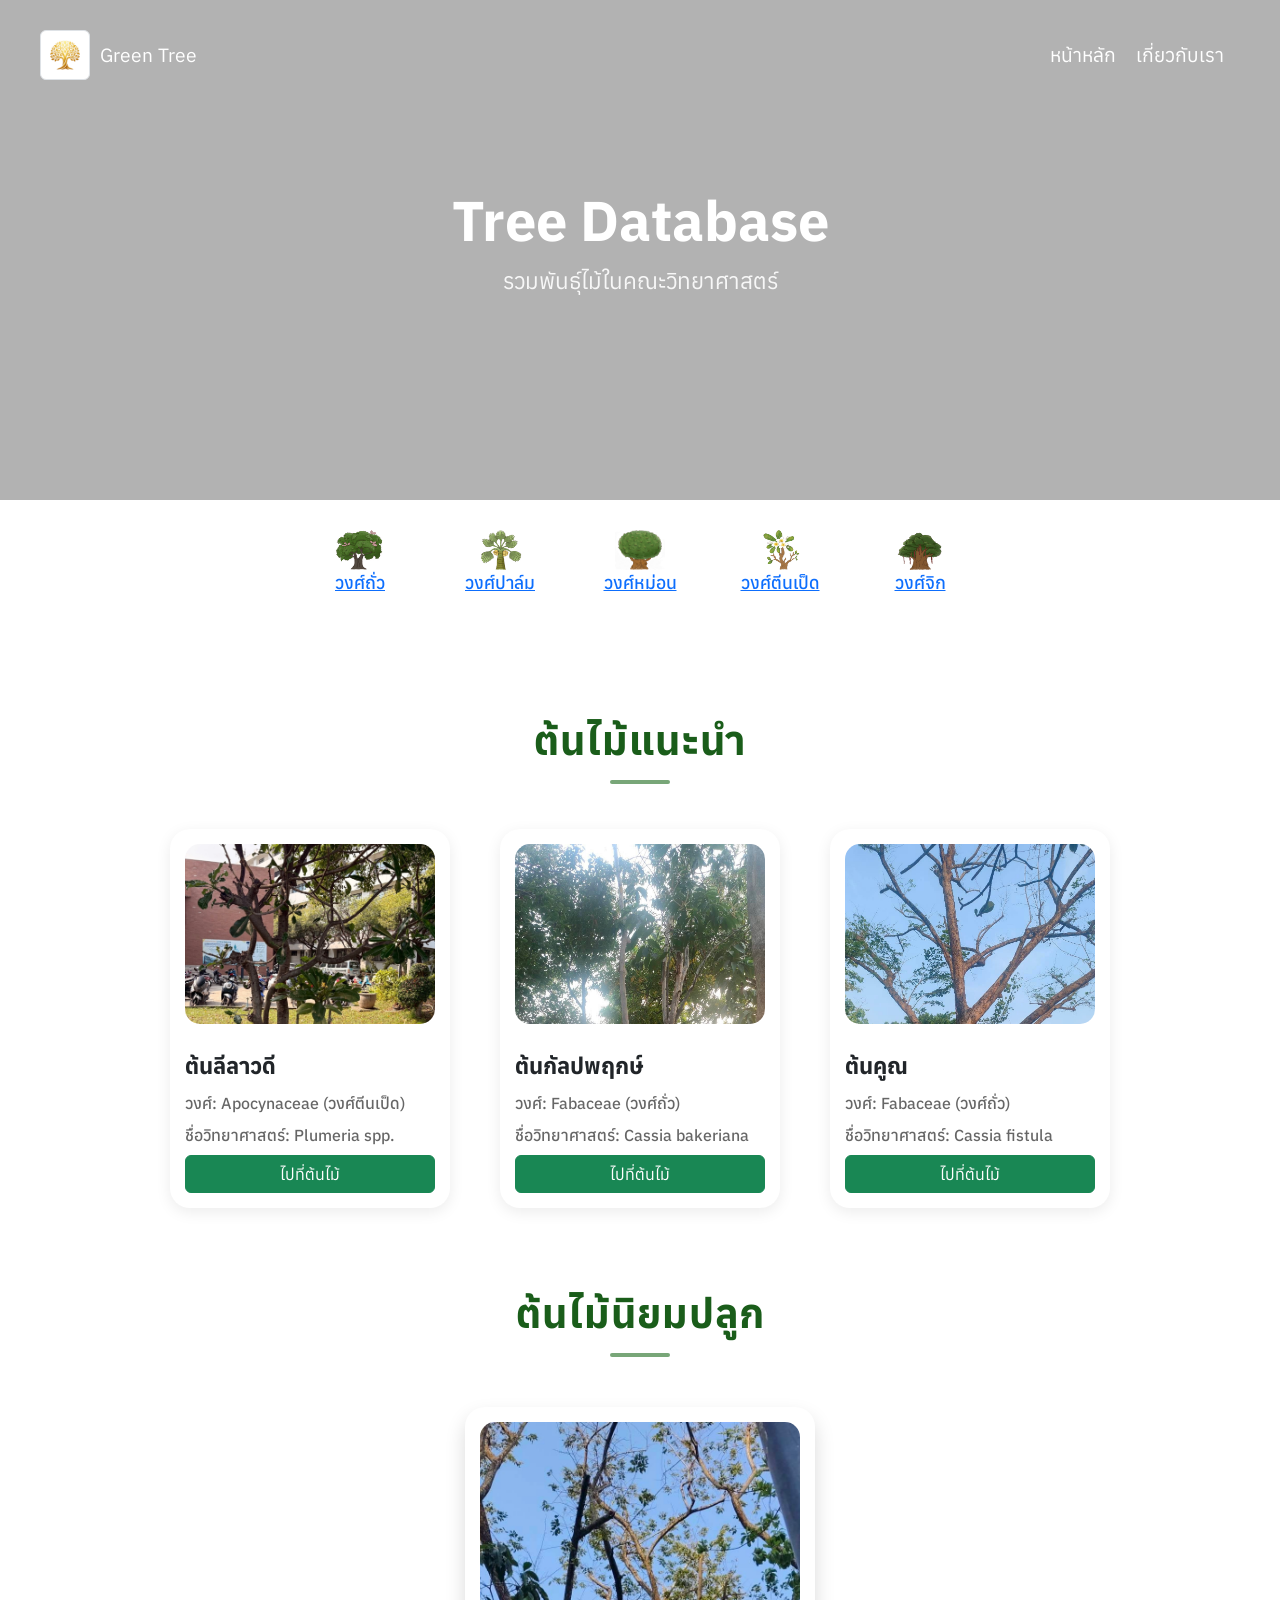
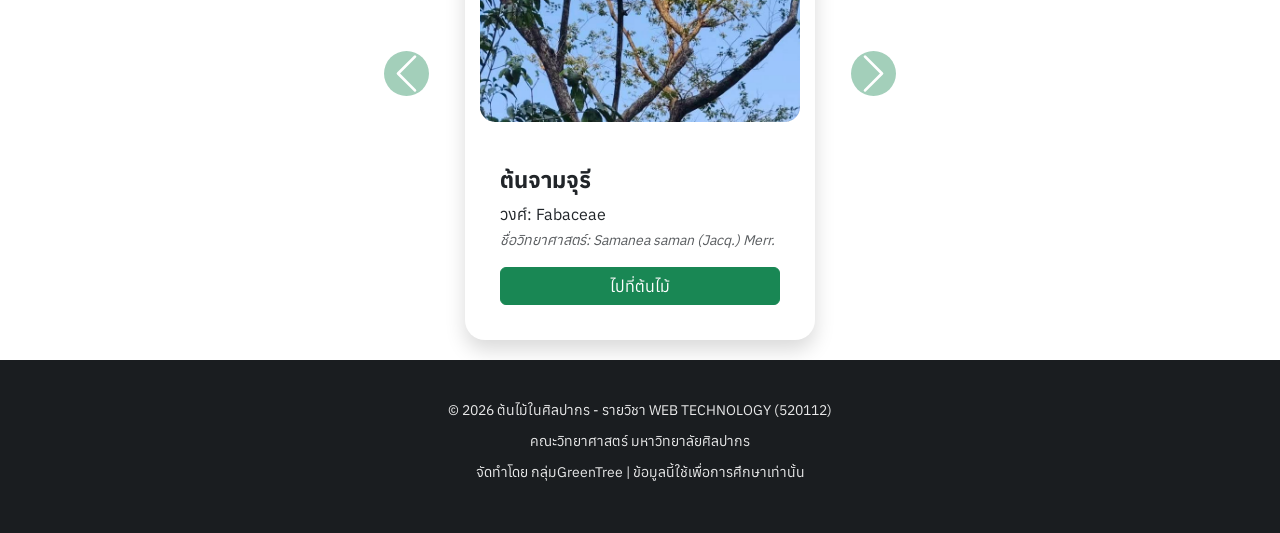
<file: index.html>
<!--หน้าหลัก-->

<!DOCTYPE html>
<html>

<head>
    <meta charset="UTF-8">
    <title>Tree Database</title>

    <!--ตรงนี้ใส่เพื่อเรียกใช้ฟ้อนคัดลอกมาจาดเว็บ Googlefront-->
    <link rel="preconnect" href="https://fonts.googleapis.com">
    <link rel="preconnect" href="https://fonts.gstatic.com" crossorigin>
    <link href="https://fonts.googleapis.com/css2?family=Anuphan:wght@100..700&display=swap" rel="stylesheet">
 
    <!--เอาคำสั่งใช้bootstap-->
    <link rel="stylesheet" href="https://cdn.jsdelivr.net/npm/bootstrap@5.3.2/dist/css/bootstrap.min.css">

    <!--เอาคำสั่งตกแต่งมาจากไฟล์ style.css-->
    <link rel="stylesheet" href="Style.css">

</head>

<body>
    <!-- navbar -->
    <!-- มีการใช้ Bootstrab -->
    <!--แท็บบาร์ข้างบนที่มีโลโก้,หน้าหลัก,เกี่ยวกับ-->
    <nav class="navbar navbar-light ">

        <!-- โค้ดนี้สำหรับใส่รูปโลโก้หน้าชื่อเว็บ(แก้รูปได้) -->
        <img src="Image/Greentree_icon1.png" class="img-thumbnail" alt="Cinque Terre" width="50px" height="40px">

        <a class="navbar-brand">Green Tree</a> <!-- ชื่อเว็บติดซ้ายมือ -->
        <div class="ms-auto">
            <a class="navbar-brand " href="index.html">หน้าหลัก</a><!-- ติดขวามือ -->
            <a class="navbar-brand " href="https://my-green-tree-project-tn9l.vercel.app/About.html">เกี่ยวกับเรา</a><!-- ติดขวามือ -->
            <br>
        </div>
    </nav>

    <!-- banner -->
    <div class="banner">
        <!-- มีแค่ตัวอักษรให้ banner ที่เป็นภาพต้นไม้ ต้องทำใน CSS -->
        <h1>Tree Database</h1>
        <p>รวมพันธุ์ไม้ในคณะวิทยาศาสตร์</p>

    </div>
    <!-- หมวดหมู่ -->
    <div class="d-flex flex-wrap justify-content-center">
        <!-- แยกเป็นกระเปาะ card ให้แล้ว ที่เหลือคือตกแต่งใน CSS -->
        <!-- จัดตรงกลางให้แล้วแค่ไปปรับแต่ง .Memu{}  -->
        <div class="Menu">
            <a href="https://benyapha.vercel.app/Fabaceae.html">
                <img src="Image/icon-f.png" width="50px" height="40px"><br><!--ใส่รูปไอคอนพันธุ์(แก้รูปได้)-->
            </a>

            <a href="https://benyapha.vercel.app/Fabaceae.html">วงศ์ถั่ว</a>
        </div>

        <div class="Menu">
            <a href="https://my-greentree-project-p2.vercel.app/Aracaceae.html">
                <img src="Image/icon-p.png" width="50px" height="40px"><br><!--ใส่รูปไอคอนพันธุ์(แก้รูปได้)-->
            </a>

            <a href="https://my-greentree-project-p2.vercel.app/Aracaceae.html">วงศ์ปาล์ม</a>
        </div>

        <div class="Menu">
            <a href="https://my-green-tree-project-tn9l.vercel.app/Moraceae.html">
                <img src="Image/icon-m.jpg" width="50px" height="40px"><br><!--ใส่รูปไอคอนพันธุ์(แก้รูปได้)-->
            </a>

            <a href="https://my-green-tree-project-tn9l.vercel.app/Moraceae.html">วงศ์หม่อน</a>
        </div>

        <div class="Menu">
            <a href="https://green-tree-project-tau.vercel.app/Apocynaceae.html">
                <img src="Image/icon-ap.png" width="50px" height="40px"><br><!--ใส่รูปไอคอนพันธุ์(แก้รูปได้)-->
            </a>

            <a href="https://green-tree-project-tau.vercel.app/Apocynaceae.html">วงศ์ตีนเป็ด</a>
        </div>

        <div class="Menu">
            <a href="https://green-tree2-0.vercel.app/Lecythidceae.html">
                <img src="Image/icon-l.png" width="50px" height="40px"><br><!--ใส่รูปไอคอนพันธุ์(แก้รูปได้)-->
            </a>

            <a href="https://green-tree2-0.vercel.app/Lecythidceae.html">วงศ์จิก</a>
        </div>
    </div>

    <!-- ต้นไม้แนะนำ -->
    <br>
    <p class="topic">ต้นไม้แนะนำ</p>

    <div class="d-flex"> 
        <div class="card">
            <img src="Image/AP2.jpg">
            <b>ต้นลีลาวดี</b>
            <h6>วงศ์: Apocynaceae (วงศ์ตีนเป็ด)</h6>
            <h6>ชื่อวิทยาศาสตร์: Plumeria spp.</h6>
            <a href="https://maps.app.goo.gl/MZQBWbx5w2CRQQHQA" class="btn btn-success">ไปที่ต้นไม้</a>
        </div>

        <div class="card">
            <img src="Image/F10.jpg">
            <b>ต้นกัลปพฤกษ์</b>
            <h6>วงศ์: Fabaceae (วงศ์ถั่ว)</h6>
            <h6>ชื่อวิทยาศาสตร์: Cassia bakeriana</h6>
            <a href="https://maps.app.goo.gl/A4zb7eptb47Fa7xq8" class="btn btn-success">ไปที่ต้นไม้</a>
        </div>

        <div class="card">
            <img src="Image/F9.jpg">
            <b>ต้นคูณ</b>
            <h6>วงศ์: Fabaceae (วงศ์ถั่ว)</h6>
            <h6>ชื่อวิทยาศาสตร์: Cassia fistula</h6>
            <a href="https://maps.app.goo.gl/WtCeV2cV6JXAM7cc8" class="btn btn-success">ไปที่ต้นไม้</a>
        </div>
    </div>

    <p class="topic text-center">ต้นไม้นิยมปลูก</p>

    <div id="popularCarousel" class="carousel slide custom-carousel-area" data-bs-ride="carousel">
        <div class="carousel-inner">
            
            <div class="carousel-item active">
                <div class="d-flex justify-content-center">
                    <div class="card tree-single-card">
                        <img src="Image/F2.jpg" class="card-img-top">
                        <div class="card-body text-start"> <h5 class="card-title"><b>ต้นจามจุรี</b></h5>
                            <p class="card-text mb-1">วงศ์: Fabaceae</p>
                            <p class="card-text mb-3 text-muted small"><i>ชื่อวิทยาศาสตร์: Samanea saman (Jacq.) Merr.</i></p>
                            
                            <a href="https://www.google.com/maps?q=13.8193,100.0441" target="_blank" class="btn btn-success w-100">ไปที่ต้นไม้</a>
                        </div>
                    </div>
                </div>
            </div>

            <div class="carousel-item">
                <div class="d-flex justify-content-center">
                    <div class="card tree-single-card">
                        <img src="Image/F7.jpg" class="card-img-top">
                        <div class="card-body text-start">
                            <h5 class="card-title"><b>ต้นมะขาม</b></h5>
                            <p class="card-text mb-1">วงศ์: Fabaceae</p>
                            <p class="card-text mb-3 text-muted small"><i>ชื่อวิทยาศาสตร์: Tamarindus indica L.</i></p>
                            <a href="https://www.google.com/maps?q=13.8195,100.0445" target="_blank" class="btn btn-success w-100">ไปที่ต้นไม้</a>
                        </div>
                    </div>
                </div>
            </div>

        </div>

        <button class="carousel-control-prev" type="button" data-bs-target="#popularCarousel" data-bs-slide="prev">
            <span class="carousel-control-prev-icon custom-nav-icon" aria-hidden="true"></span>
        </button>
        <button class="carousel-control-next" type="button" data-bs-target="#popularCarousel" data-bs-slide="next">
            <span class="carousel-control-next-icon custom-nav-icon" aria-hidden="true"></span>
        </button>
    </div>
    <!--<footer: เป็นแท็ก HTML5 ที่เอาไว้บอกว่านี่คือส่วนท้ายเว็บ (ดีต่อ SEO)-->
    <footer class="footer">
        <p>© 2026 ต้นไม้ในศิลปากร - รายวิชา WEB TECHNOLOGY (520112)</p>
        <p>คณะวิทยาศาสตร์ มหาวิทยาลัยศิลปากร</p>
        <p>จัดทำโดย กลุ่มGreenTree | ข้อมูลนี้ใช้เพื่อการศึกษาเท่านั้น</p>
    </footer>
   <script src="https://cdn.jsdelivr.net/npm/bootstrap@5.3.2/dist/js/bootstrap.bundle.min.js"></script> <!--<การ์ดเลื่อน Carousel-->
</body>

</html>
</file>
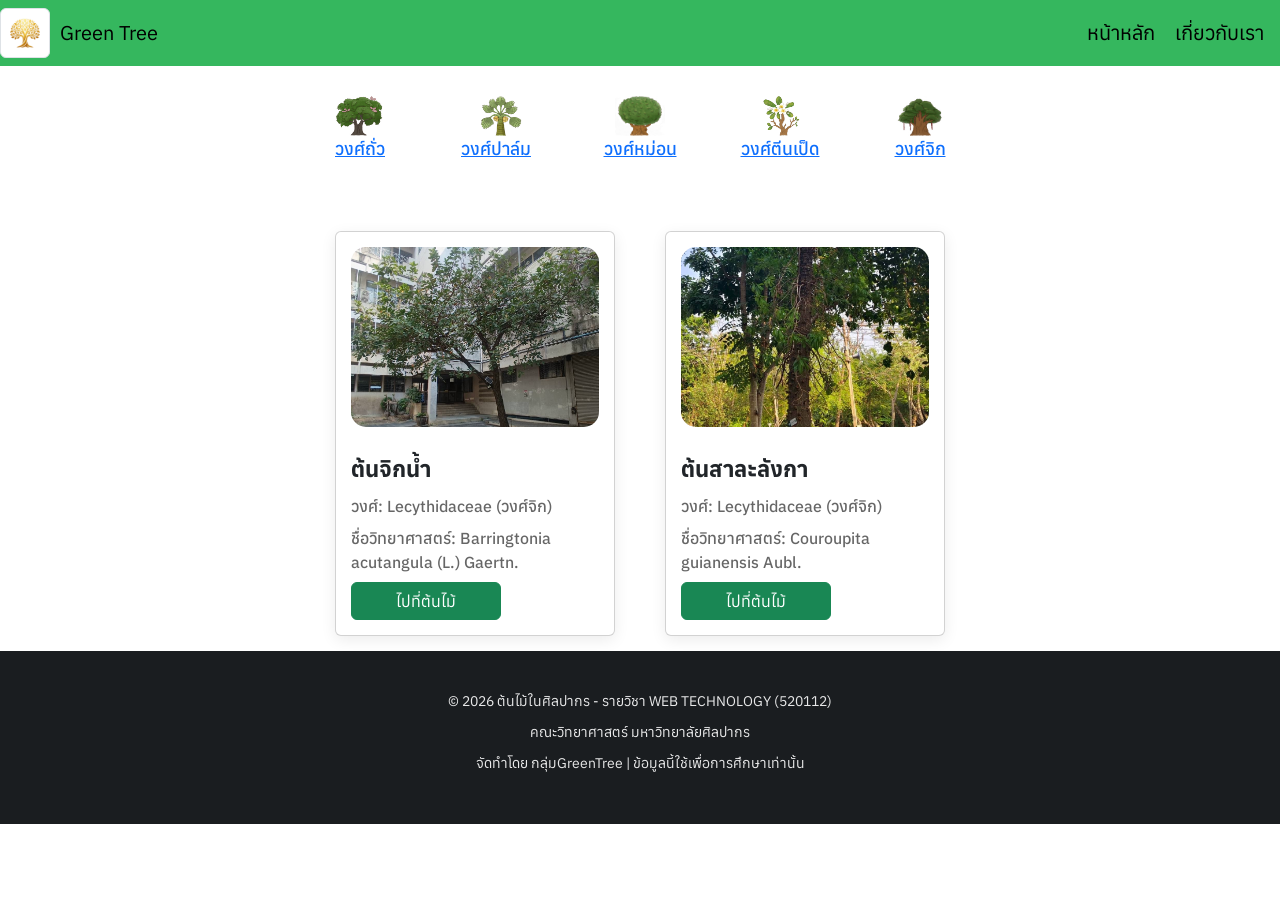
<file: Lecythidceae.html>
<!--วงศ์จิก-->

<!DOCTYPE html>
<html>
<head>
    <meta charset="UTF-8">
    <title>Tree Database</title>

    <!--ตรงนี้ใส่เพื่อเรียกใช้ฟ้อนคัดลอกมาจาดเว็บ Googlefront-->
    <link rel="preconnect" href="https://fonts.googleapis.com">
    <link rel="preconnect" href="https://fonts.gstatic.com" crossorigin>
    <link href="https://fonts.googleapis.com/css2?family=Anuphan:wght@100..700&display=swap" rel="stylesheet">

    <style>
        .card-container{
            display: grid;
            grid-template-columns: repeat(4, 1fr);
            gap: 20px;
        }
    </style>
    <link rel="stylesheet" href="Style.css">
    <link rel="stylesheet" href="https://cdn.jsdelivr.net/npm/bootstrap@5.3.2/dist/css/bootstrap.min.css">
</head>
<body>
    <!-- navbar -->
    <!-- มีการใช้ Bootstrab -->
    <!--แท็บบาร์ข้างบนที่มีโลโก้,หน้าหลัก,เกี่ยวกับ-->
    <nav class="navbar navbar-light " style=" background-color: rgb(53, 183, 94);">

        <!-- โค้ดนี้สำหรับใส่รูปโลโก้หน้าชื่อเว็บ(แก้รูปได้) -->
        <img src="Image/Greentree_icon1.png" class="img-thumbnail" alt="Cinque Terre" width="50px" height="40px">

        <a class="navbar-brand">Green Tree</a> <!-- ชื่อเว็บติดซ้ายมือ -->
        <div class="ms-auto">
            <a class="navbar-brand " href="index.html">หน้าหลัก</a><!-- ติดขวามือ -->
            <a class="navbar-brand " href="https://my-green-tree-project-tn9l.vercel.app/About.html">เกี่ยวกับเรา</a><!-- ติดขวามือ -->
            <br>
        </div>
    </nav> 
     <!-- หมวดหมู่ -->
    <div class="d-flex flex-wrap justify-content-center">
        <!-- แยกเป็นกระเปาะ card ให้แล้ว ที่เหลือคือตกแต่งใน CSS -->
        <!-- จัดตรงกลางให้แล้วแค่ไปปรับแต่ง .Memu{}  -->
        <div class="Menu">
            <a href="https://benyapha.vercel.app/Fabaceae.html">
                <img src="Image/Fabaceae.png" width="50px" height="40px"><br><!--ใส่รูปไอคอนพันธุ์(แก้รูปได้)-->
            </a>

            <a href="https://benyapha.vercel.app/Fabaceae.html">วงศ์ถั่ว</a>
        </div>

        <div class="Menu">
            <a href="https://my-greentree-project-p2.vercel.app/Aracaceae.html">
                <img src="Image/Palme.png" width="50px" height="40px"><br><!--ใส่รูปไอคอนพันธุ์(แก้รูปได้)-->
            </a>

            <a href="https://my-greentree-project-p2.vercel.app/Aracaceae.html">วงศ์ปาล์ม</a>
            &nbsp;
        </div>

        <div class="Menu">
            <a href="https://my-green-tree-project-tn9l.vercel.app/Moraceae.html">
                <img src="Image/Moraceae.jpg" width="50px" height="40px"><br><!--ใส่รูปไอคอนพันธุ์(แก้รูปได้)-->
            </a>

            <a href="https://my-green-tree-project-tn9l.vercel.app/Moraceae.html">วงศ์หม่อน</a>
            &nbsp;
        </div>

        <div class="Menu">
            <a href="https://green-tree-project-tau.vercel.app/Apocynaceae.html">
                <img src="Image/Apocynaceae.png" width="50px" height="40px"><br><!--ใส่รูปไอคอนพันธุ์(แก้รูปได้)-->
            </a>

            <a href="https://green-tree-project-tau.vercel.app/Apocynaceae.html">วงศ์ตีนเป็ด</a>
            &nbsp;
        </div>

        <div class="Menu">
            <a href="https://green-tree2-0.vercel.app/Lecythidceae.html">
                <img src="Image/Lecythidceae.jpg" width="50px" height="40px"><br><!--ใส่รูปไอคอนพันธุ์(แก้รูปได้)-->
            </a>

            <a href="https://green-tree2-0.vercel.app/Lecythidceae.html">วงศ์จิก</a>
        </div>
    </div>

    <div class="card-container">
        <div class="card">
            <!--การ์ดใบแรก-->

            <img src="Image/L1 Jeeknam.jpg" width="200px" height="150px">

            <b>ต้นจิกน้ำ</b>
            <h6>วงศ์: Lecythidaceae (วงศ์จิก)</h6>
            <h6>ชื่อวิทยาศาสตร์: Barringtonia acutangula (L.) Gaertn.</h6>

            <a href="https://maps.app.goo.gl/pT21MDT5whckRags7" class="btn btn-success" style="width: 150px;">
                ไปที่ต้นไม้
            </a>
        </div>
        <div class="card">
            <!--การ์ดใบสอง-->
            <img src="Image/L2 Salalangka.jpg" width="200px" height="150px">

            <b>ต้นสาละลังกา</b>
            <h6>วงศ์: Lecythidaceae (วงศ์จิก)</h6>
            <h6>ชื่อวิทยาศาสตร์: Couroupita guianensis Aubl.</h6>

            <a href="https://maps.app.goo.gl/eh9jcbAz6ygtYUvp7" class="btn btn-success" style="width: 150px;">
                ไปที่ต้นไม้
            </a>
        </div>
    </div>

     <!--<footer: เป็นแท็ก HTML5 ที่เอาไว้บอกว่านี่คือส่วนท้ายเว็บ (ดีต่อ SEO)-->
    <footer class="footer">
        <p>© 2026 ต้นไม้ในศิลปากร - รายวิชา WEB TECHNOLOGY (520112)</p>
        <p>คณะวิทยาศาสตร์ มหาวิทยาลัยศิลปากร</p>
        <p>จัดทำโดย กลุ่มGreenTree | ข้อมูลนี้ใช้เพื่อการศึกษาเท่านั้น</p>
    </footer>

    
</body>
</html>
</file>
<file: Style.css>
/*ไฟล์ CSS ใช้ตกแต่งแต่ละส่วน*/
/* อยากให้มีเอฟเฟกต์เวลาเอาเมาส์ไปชี้ในตัวข้อความหรือกระเปาะทุกอันที่มีการเชื่อมลิ้งก์ไปที่อื่น */


/* คำสั่งก้อนนี้สำหรับฟ้อน Anuphan ทั้งก้อน*/
* {
  font-family: "Anuphan", sans-serif !important; /*bootstab มันแรงเลยต้องมีcodeนี้ ถ้าไม่มีฟ้อนจะไม่ขึ้น*/
}

body {
  font-family: "Anuphan", sans-serif;
  font-optical-sizing: auto;
  font-weight: 400;
  font-style: normal;
}


/*footer อันนี้อย่าแก้*/
.footer {
    background-color: #1a1d20; /* bg สีดำ*/
    color: white;              /* ตัวหนังสือสีขาว */
    text-align: center;        /* จัดข้อความให้อยู่ตรงกลาง */
    padding: 40px 20px;        /* เพิ่มพื้นที่ว่าง บน-ล่าง และ ซ้าย-ขวา */
}

.footer p {
    margin-bottom: 10px;       /* เว้นระยะห่างระหว่างบรรทัด */
    font-size: 14px;           /* ปรับขนาดตัวอักษรตามใจชอบ */
    opacity: 0.9;              /* ให้ดูจางลงนิดนึงเพื่อให้ดูนวลตา */
}
.banner{
    background-image: linear-gradient(rgba(0,0,0,0.3),rgba(0,0,0,0.3)), url("https://png.pngtree.com/thumb_back/fh260/background/20240920/pngtree-large-trees-and-lush-greenery-abound-in-this-lovely-forest-enchanted-image_16235419.jpg");
    background-size: cover;
    background-position: center;
    height: 500px;
    width: 100%;
    position: relative;
    display: flex;
    flex-direction: column;
    justify-content: center;
    align-items: center;
    text-align: center;
    color: white;
}
.navbar{
    display: flex;
    justify-self: space-between;
    align-items: center;
    padding: 30px 40px;
    position: absolute;
    top: 0;
    left: 0;
    width: 100%;
    z-index: 10;
}
.navbar-brand{
    color: white;
    text-decoration: none;
}
.img-thumbnail{
    width: 50px;
    height: 50px;
    margin-right: 10px;
}
.nav-link-custom{
    margin-left: 10px;
    text-decoration: none;
    color: white;
}
.Menu{
    text-align: center;
    padding: 20px;
    margin: 10px;
    width: 120px;
    border-radius: 10px;
    transition: 0.3s;
}
/* --- ส่วนตกแต่งการ์ดต้นไม้ --- */
.card {
    background: #ffffff;
    border-radius: 20px;     /* ขอบมน*/
    border: none;
    padding: 15px;
    margin: 15px;
    width: 280px;            /* คุมความกว้างให้เท่ากันทุกใบ */
    box-shadow: 0 4px 15px rgba(0,0,0,0.08); /* เงาให้นูน*/
    transition: 0.4s;        /* เอฟเฟกต์ตอนขยับ */
    text-align: left;        /* ข้อความชิดซ้าย*/
}

/* เอฟเฟกต์ตอนเอาเมาส์ชี้การ์ด */
.card:hover {
    box-shadow: 0 10px 25px rgba(0,0,0,0.12); /* เงาเข้มขึ้น */
    transform: translateY(-8px);             /* การ์ดลอยขึ้น */
}

/* คุมขนาดรูปภาพในเครื่องให้เท่ากันและอยู่ตรงกลาง */
.card img {
    display: block; 
    margin-left: auto; 
    margin-right: auto;
    width: 100%; 
    height: 180px;           /* ล็อคความสูงรูปภาพ */
    object-fit: cover;       /* รูปไม่ยืด/เบี้ยว */
    border-radius: 15px;     /* รูปภาพขอบมนเข้ากับการ์ด */
    margin-bottom: 15px;
}

/* แผน B: จัดการกลุ่มการ์ดทั้งหมดให้อยู่กึ่งกลางหน้าจออัตโนมัติ */
div:has(> .card) {
    display: flex !important;
    flex-wrap: wrap !important;      /* สั่งให้ขึ้นบรรทัดใหม่ถ้าจอแคบ */
    justify-content: center !important; /* จัดการ์ดทุกใบมาไว้กลางจอ */
    gap: 20px;                       /* เว้นระยะห่างระหว่างการ์ดให้เท่ากัน */
}
/* 1. ขยายชื่อหัวข้อใน Banner(Tree Database) */
.banner h1 {
    font-size: 3.5rem;   /* ขยายใหญ่ */
    font-weight: 700;    /* เพิ่มความหนา */
    margin-bottom: 10px;
}

.banner p {
    font-size: 1.4rem;   /* ขยายคำอธิบายใต้ชื่อเว็บ */
    opacity: 0.9;
}

/* 2. ขยายชื่อวงศ์ไม้ในส่วน Menu (Backdrop สีเทา) */
.Menu a {
    font-size: 1.1rem;   /* ให้ชื่อวงศ์ (เช่น วงศ์ถั่ว) อ่านง่ายขึ้น */
    font-weight: 500;
}

/* 3. ขยายชื่อต้นไม้ในการ์ด (ต้นลีลาวดี) */
.card b {
    font-size: 1.4rem;   /* ชื่อต้นไม้ต้องเด่นที่สุดในการ์ด */
    display: block;
    margin-top: 10px;
    margin-bottom: 8px;
}

/* 4. ขยายรายละเอียด (ชื่อวิทยาศาสตร์/ชื่อวงศ์) */
.card h6 {
    font-size: 1rem;     /* ขยายให้อ่านออกโดยไม่ต้องเพ่ง */
    line-height: 1.5;    /* เพิ่มระยะห่างบรรทัดให้ดูไม่อึดอัด */
    color: #666;
}

/* 5. ขยายตัวหนังสือใน Navbar (หน้าหลัก / เกี่ยวกับเรา) */
.navbar-brand {
    font-size: 1.2rem;   /* ขยายเมนูบาร์ข้างบน */
}
/* ขยายหัวข้อโซน (ต้นไม้แนะนำ / ต้นไม้สวยงาม) ให้ใหญ่สะใจ */
p.topic {
    font-size: 2.5rem !important;    /* ขยายใหญ่ขึ้นเกือบเท่าตัว */
    font-weight: 700;               /* ปรับให้หนาเข้ม */
    text-align: center;             /* อยู่กึ่งกลางเสมอ */
    margin-top: 60px;               /* เว้นระยะห่างจากด้านบนให้ดูไม่เบียด */
    margin-bottom: 30px;            /* เว้นระยะห่างก่อนถึงตัวการ์ด */
    color: #1a5d1a;                 /* ใช้สีเขียวเข้มโทนเดียวกับชื่อต้นไม้ */
    letter-spacing: 1px;            /* เพิ่มระยะห่างตัวอักษรให้ดูโปรขึ้น */
    position: relative;
}

/* แถม: ขีดเส้นใต้สวยๆ แบบมินิมอลใต้หัวข้อ */
p.topic::after {
    content: "";
    display: block;
    width: 60px;
    height: 4px;
    background: #78a678;           /* สีเขียวตุ่นๆ ตามบรีฟ */
    margin: 10px auto 0;
    border-radius: 2px;
}
/* 1. คุมพื้นที่ Carousel ให้แคบลงเพื่อให้ปุ่มเลื่อนดูใกล้การ์ดมากขึ้น */
.custom-carousel-area {
    max-width: 550px; /* บีบความกว้างสไลด์ */
    margin: 0 auto;   /* จัดให้กลุ่มนี้อยู่กลางหน้าจอ */
    position: relative;
    padding: 0 50px;  /* เว้นที่ว่างให้ปุ่มเลื่อนด้านข้าง */
}

/* 2. จัดแต่งตัวการ์ดใบเดียวตรงกลาง */
.tree-single-card {
    width: 100%;      /* ขยายให้เต็มพื้นที่ที่บีบไว้ในข้อ 1 */
    max-width: 350px; 
    border-radius: 20px;
    overflow: hidden;
    box-shadow: 0 10px 20px rgba(0,0,0,0.15);
    border: none;
    margin: 20px auto; /* จัดการ์ดให้อยู่กลาง Carousel */
}

.tree-single-card img {
    height: 300px;
    object-fit: cover;
}

/* 3. จัดตัวหนังสือในหน้าการ์ดให้ชิดซ้าย */
.tree-single-card .card-body {
    padding: 20px;
    text-align: left; /* ตัวหนังสือชิดซ้ายตามสั่ง */
}

/* 4. ปรับแต่งปุ่มเลื่อน (สัญลักษณ์รูปศร) */
.custom-nav-icon {
    background-color: rgba(25, 135, 84, 0.8); /* สีเขียว Bootstrap (Success) */
    border-radius: 50%;
    width: 45px;
    height: 45px;
}

/* 5. ดึงปุ่มเลื่อนให้เข้ามาใกล้การ์ดมากขึ้น */
.carousel-control-prev {
    left: 0; /* ขยับจากขอบจอมาอยู่ขอบพื้นที่ที่บีบไว้ */
}
.carousel-control-next {
    right: 0;
}

/* ปรับฟอนต์ชื่อวิทยาศาสตร์ให้สวยงาม */
.sci-name {
    font-style: italic;
    color: #6c757d;
    font-size: 0.9rem;
    display: block;
    margin-top: 5px;
}

/* แถบรายชื่อแบบเรียบง่าย */
.member-simple-item {
    display: flex;
    align-items: center;
    width: 100%;
    max-width: 600px;
    padding: 15px 0;
    text-decoration: none !important;
    border-bottom: 1px solid #eeeeee; /* เส้นคั่นบางๆ */
    color: #333;
    transition: 0.2s;
}

.member-simple-item:hover {
    background-color: #f9f9f9; /* ไฮไลท์นิดเดียวเวลาชี้ */
}

/* รูปภาพขนาดใหญ่ */
.img-large-circle {
    width: 140px;  /* ปรับขนาดรูปให้ใหญ่ตามต้องการ */
    height: 140px;
    border-radius: 50%;
    object-fit: cover;
    margin-right: 30px;
    border: 1px solid #ddd; /* ขอบบางๆ ให้ดูเรียบร้อย */
}

/* ชื่อและนามสกุล (นางสาว/นาย อยู่ข้างหน้าแล้ว) */
.full-name {
    font-size: 1.3rem;
    font-weight: 500;
}

.member-simple-item:hover .full-name {
    color: #35b75e; /* เปลี่ยนเป็นสีเขียวเวลาชี้ */
}
</file>
